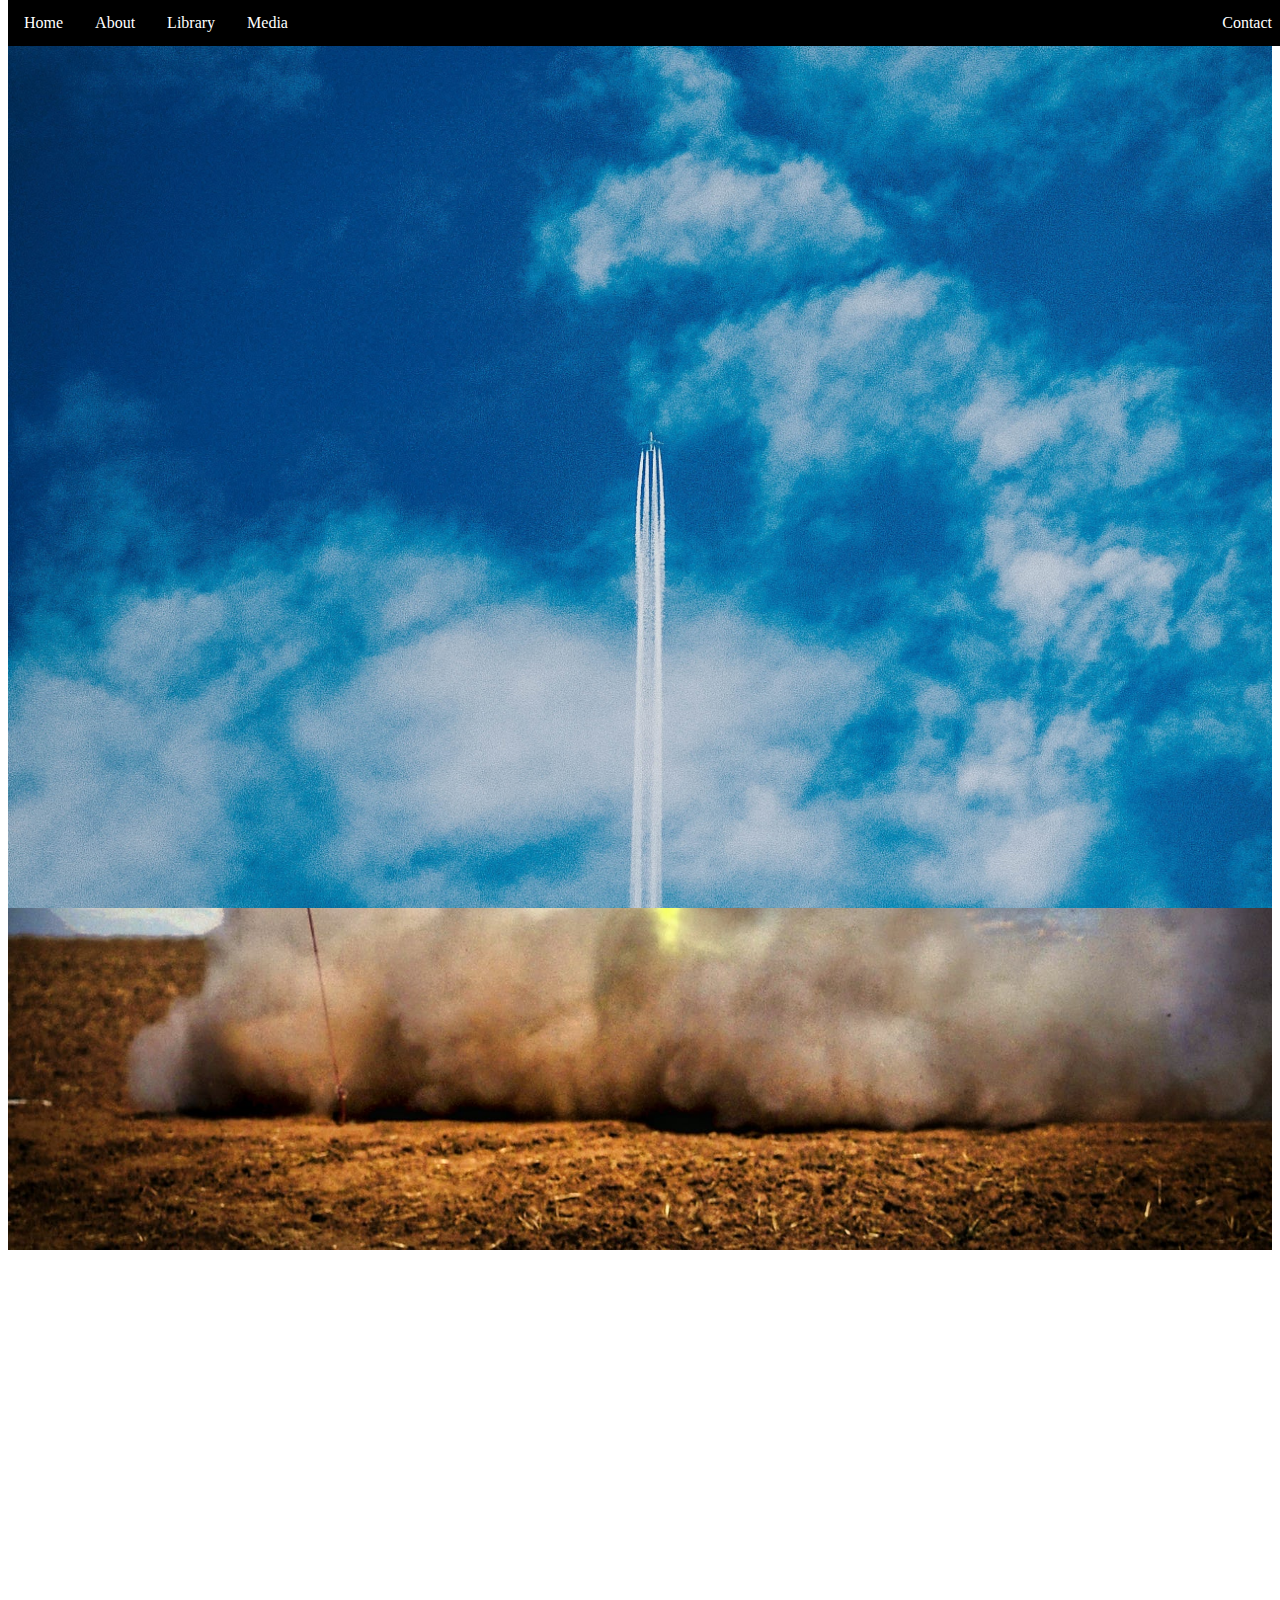
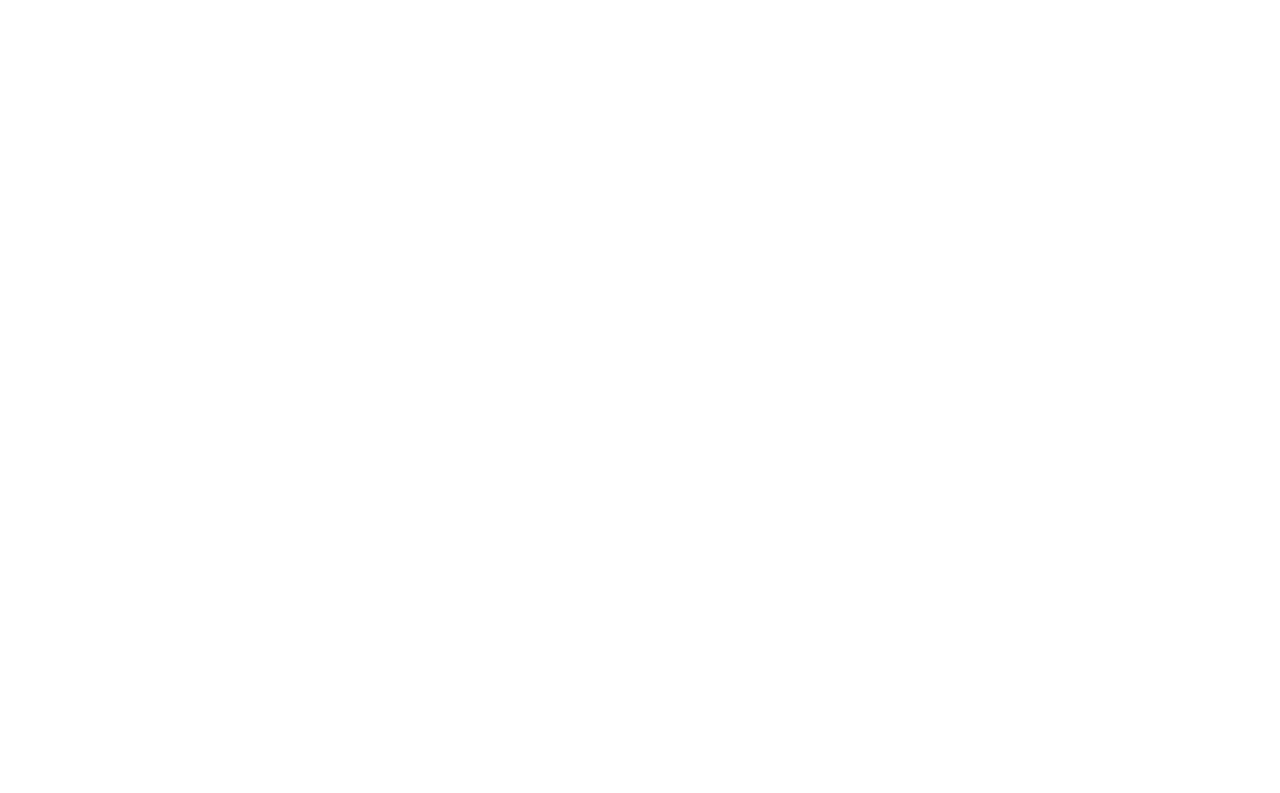
<file: index.html>
<!DOCTYPE html>
<html>

    <head>
        <meta charset="utf-8" />
        <meta name="viewport" content="width=device-width, initial-scale=1">
        <link rel="stylesheet" href="portal.css" type="text/css">
        <title>KP</title>
    </head>

    

    <body class="index">
        <header>
            <ol id="navBAR">
                <li class="navli"><a class="navitm" href="/website/index.html">Home</a></li>
                <li class="navli"><a class="navitm" href="/website/about.html">About</a></li>
                <li class="navli"><a class="navitm" href="/website/library.html">Library</a></li>
                <li class="navli"><a class="navitm" href="/website/media.html">Media</a></li>
                <li class="navli" style="float:right"><a class="navitm" href="/website/contact.html">Contact</a></li>
            </ol>
        </header>

        <div class="parallax"></div>

        <div style="        height: 65%;
        background-image: url('bg4.jpg');
        font-size: 36px;
        background-attachment: fixed;
        background-position: center;
        background-repeat: no-repeat;
        background-size: cover;
">
            
        </div>

        <div class="parallax2"></div>

    </body>

    
</html>
</file>
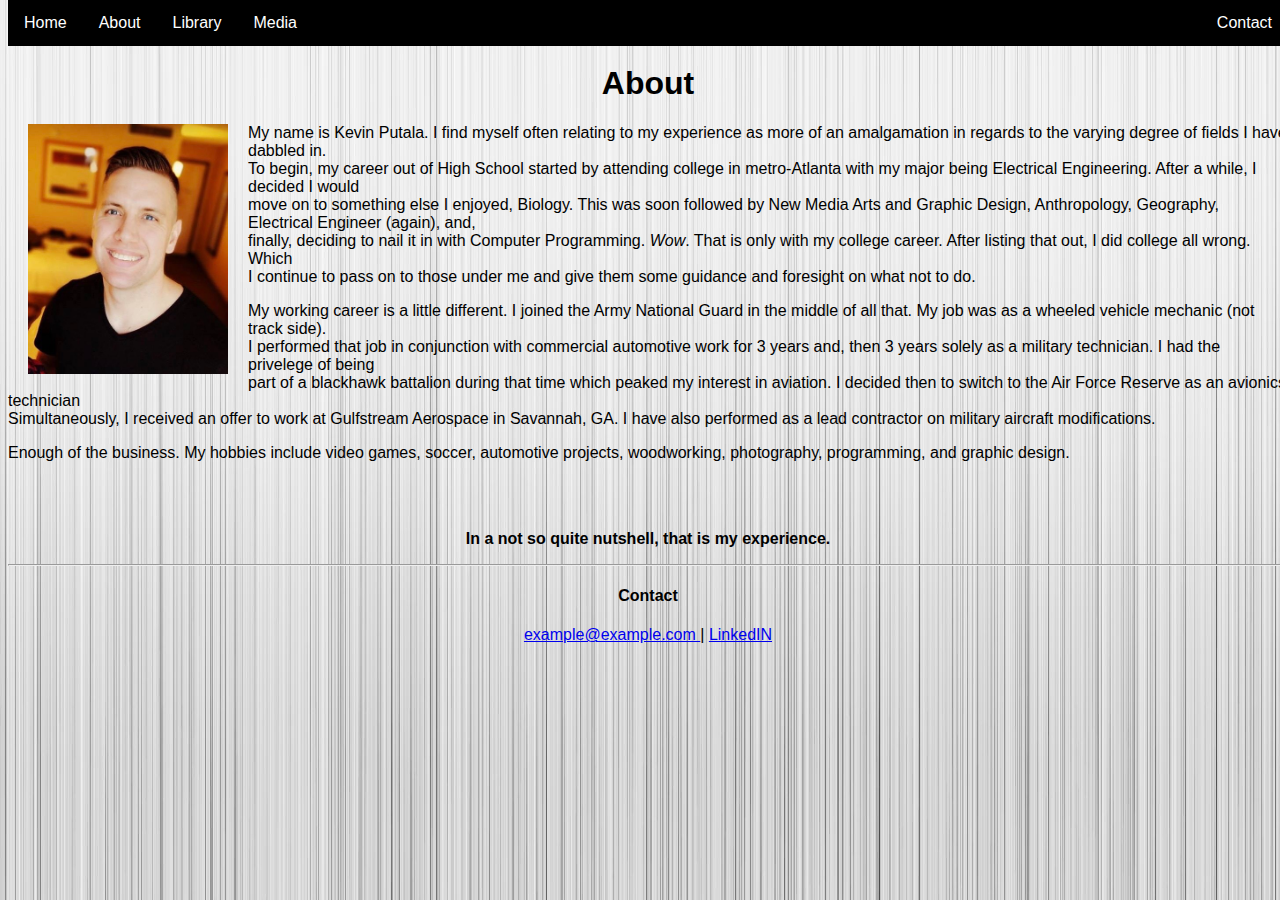
<file: about.html>
<!DOCTYPE html>
<html>
<head>
    <meta charset="utf-8" />
    <link rel="stylesheet" href="style.css" type="text/css">
    <title>About</title>
</head>


    <ol id="navBAR">
        <li class="navli"><a class="navitm" href="/website/index.html">Home</a></li>
        <li class="navli"><a class="navitm" href="/website/about.html">About</a></li>
        <li class="navli"><a class="navitm" href="/website/library.html">Library</a></li>
        <li class="navli"><a class="navitm" href="/website/media.html">Media</a></li>
        <li class="navli" style="float:right"><a class="navitm" href="/website/contact.html">Contact</a></li>
    </ol>
    <br />
    <br />
    <h1> About </h1>

    <div class="me" style="float: left; margin:0px 20px;">
        <img src="me.JPG" alt="photo" style="width:200px; height: 250px;">

    </div>
    <p style="text-align: left; width: auto;">
        My name is Kevin Putala. I find myself often relating to my experience as more of an amalgamation in regards to the varying degree of fields I have dabbled in. <br>
        To begin, my career out of High School started by attending college in metro-Atlanta with my major being Electrical Engineering. After a while, I decided I would <br>
        move on to something else I enjoyed, Biology. This was soon followed by New Media Arts and Graphic Design, Anthropology, Geography, Electrical Engineer (again), and, <br>
        finally, deciding to nail it in with Computer Programming. <em>Wow</em>. That is only with my college career. After listing that out, I did college all wrong. Which <br>
        I continue to pass on to those under me and give them some guidance and foresight on what not to do.
        <br>
    </p>
    <p style="text-align: left; width: auto;">
        My working career is a little different. I joined the Army National Guard in the middle of all that. My job was as a wheeled vehicle mechanic (not track side). <br>
        I performed that job in conjunction with commercial automotive work for 3 years and, then 3 years solely as a military technician. I had the privelege of being <br>
        part of a blackhawk battalion during that time which peaked my interest in aviation. I decided then to switch to the Air Force Reserve as an avionics technician<br>
        Simultaneously, I received an offer to work at Gulfstream Aerospace in Savannah, GA. I have also performed as a lead contractor on military aircraft modifications.<br>
    </p>
    <p style="text-align: left; width: auto;">
        Enough of the business. My hobbies include video games, soccer, automotive projects, woodworking, photography, programming, and graphic design.
    </p>
    <br>
    <br>
    <p style="text-align: center;">
        <b>In a not so quite nutshell, that is my experience.</b>
    </p>


    <footer style="text-align: center;">
        <hr>
        <h4> Contact </h4>
        <a href="mailto:kputala@example.com"> example@example.com </a> | <a href="https://www.linkedin.com/in/kevin-putala-80428990/"> LinkedIN </a>
    </footer>

</body>
</html>
</file>
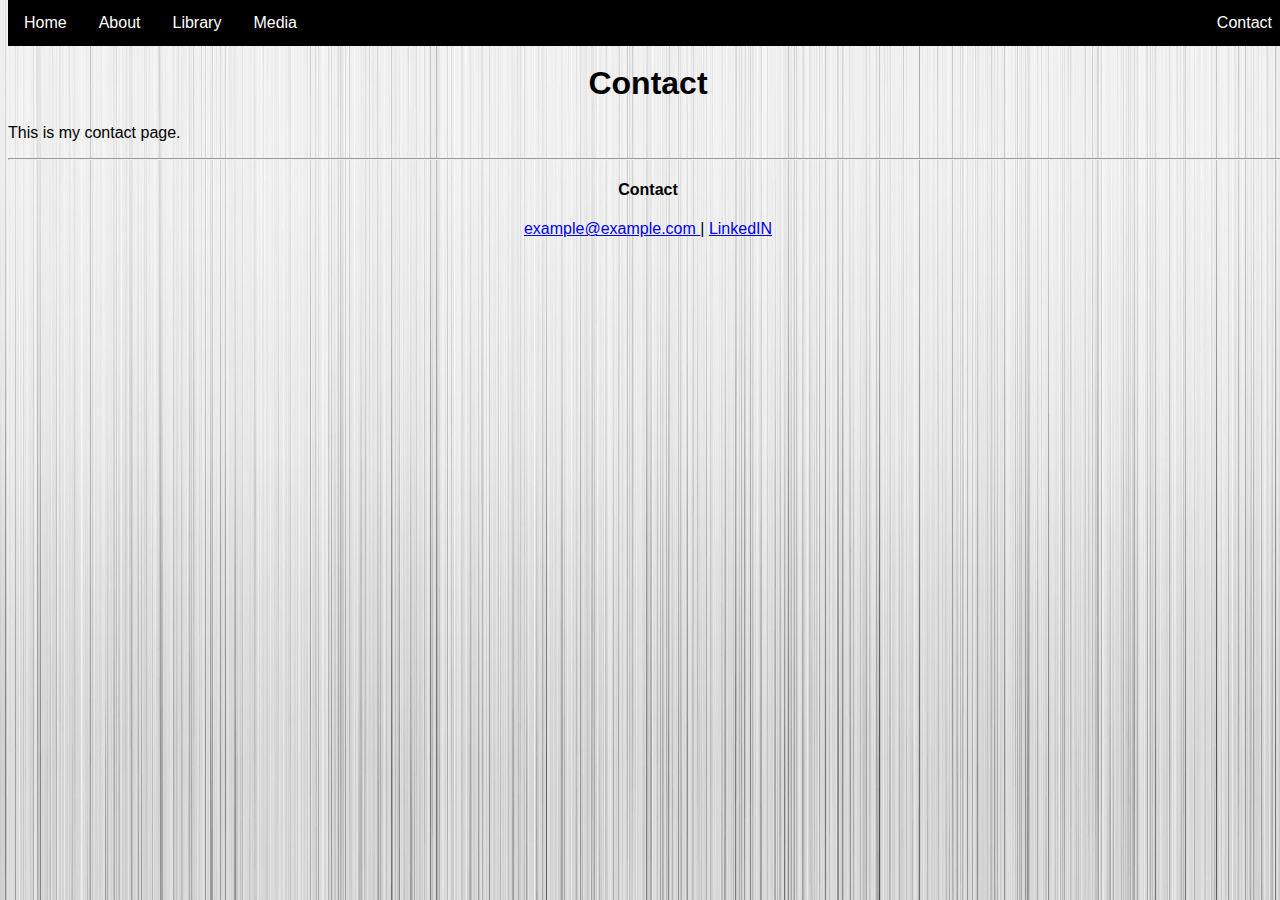
<file: contact.html>
<!DOCTYPE html>
<html>
<head>
    <meta charset="utf-8" />
    <title> Contact </title>
    <link rel="stylesheet" href="style.css" type="text/css">

</head>
<body style="background-image: url('bg2.jpg'); background-repeat: no-repeat;">

    <ol id="navBAR">
        <li class="navli"><a class="navitm" href="/website/index.html">Home</a></li>
        <li class="navli"><a class="navitm" href="/website/about.html">About</a></li>
        <li class="navli"><a class="navitm" href="/website/library.html">Library</a></li>
        <li class="navli"><a class="navitm" href="/website/media.html">Media</a></li>
        <li class="navli" style="float:right"><a class="navitm" href="/website/contact.html">Contact</a></li>
    </ol>
    <br />
    <br />
    <h1> Contact </h1>

    <p> This is my contact page. </p>


    <footer style="text-align: center;">
        <hr>
        <h4> Contact </h4>
        <a href="mailto:kputala@example.com"> example@example.com </a> | <a href="https://www.linkedin.com/in/kevin-putala-80428990/"> LinkedIN </a>
    </footer>
</body>
</html>
</file>
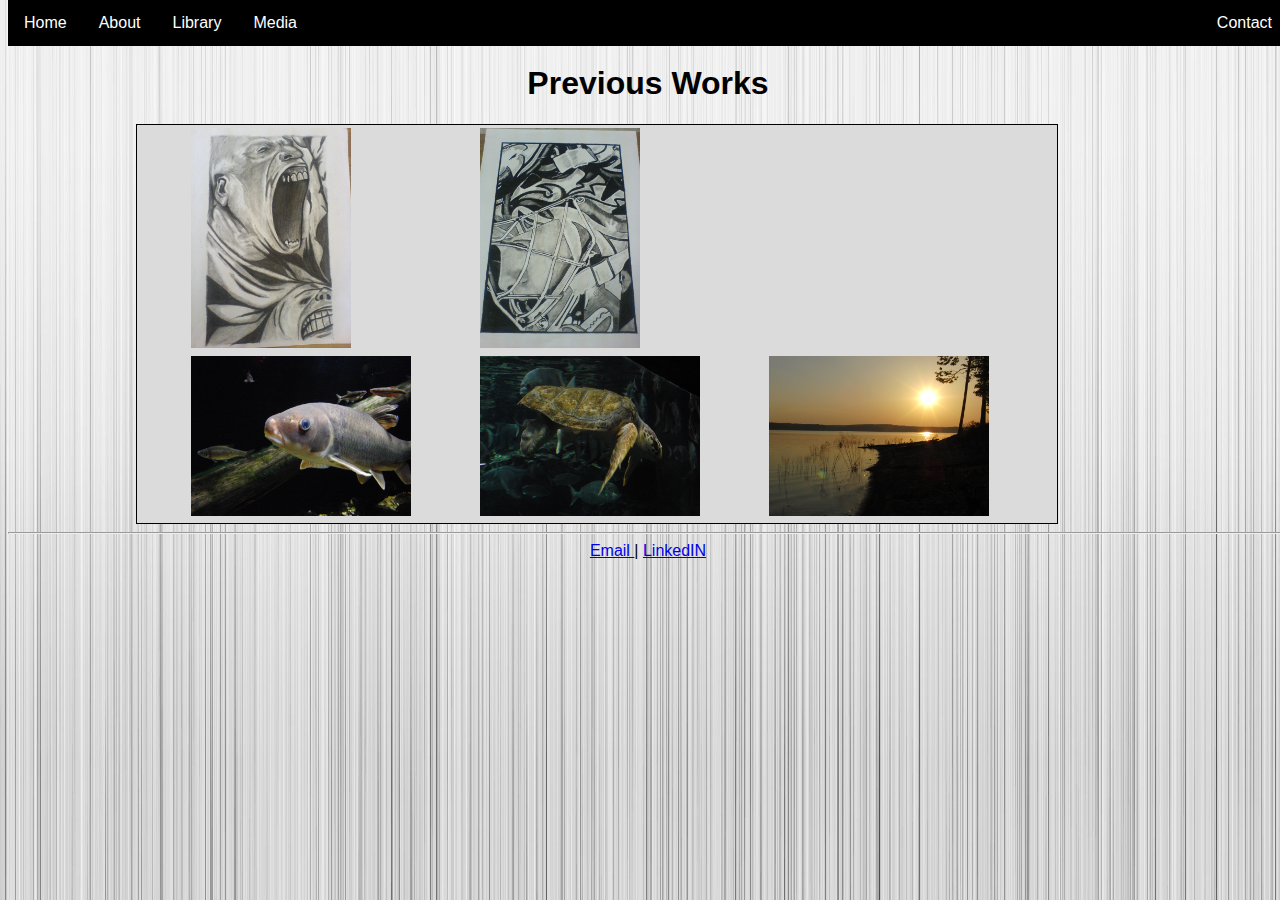
<file: library.html>
<!DOCTYPE html>
<html>
<head>
    <meta charset="utf-8" />
    <title> Library </title>
    <link rel="stylesheet" href="style.css" type="text/css">
</head>

<body>
    <ol id="navBAR">
        <li class="navli"><a class="navitm" href="/website/index.html">Home</a></li>
        <li class="navli"><a class="navitm" href="/website/about.html">About</a></li>
        <li class="navli"><a class="navitm" href="/website/library.html">Library</a></li>
        <li class="navli"><a class="navitm" href="/website/media.html">Media</a></li>
        <li class="navli" style="float:right"><a class="navitm" href="/website/contact.html">Contact</a></li>
    </ol>
    <br />
    <br />
    <h1> Previous Works </h1>

    
    <div class="container">
    <table class="portfolio">

        <tr>
            <td>
                <a href="https://github.com/kputala/website/blob/master/DSC00951.JPG?raw=true">
                    <img src="DSC00951.JPG" alt="charcoal" style="width:160px; height:220px; text-align: center;">
                </a>
            </td>
            <td>
                <a href="https://github.com/kputala/website/blob/master/DSC00036.JPG?raw=true">
                    <img src="DSC00036.JPG" alt="hockey mask" style="width:160px; height: 220px; text-align: center;">
                </a>
            </td>
        </tr>

        <tr>
            <td>
                <a href="https://github.com/kputala/website/blob/master/CIMG0425.JPG?raw=true">
                    <img src="CIMG0425.JPG" alt="aquarium1" style="width:220px; height: 160px; text-align: center;">
                </a>
            </td>
            <td>
                <a href="https://github.com/kputala/website/blob/master/CIMG0415.JPG?raw=true">
                    <img src="CIMG0415.JPG" alt="aquarium2" style="width:220px; height: 160px; text-align: center;">
                </a>
            </td>
            <td>
                <a href="https://github.com/kputala/website/blob/master/CIMG0214.JPG?raw=true">
                    <img src="CIMG0214.JPG" alt="photo" style="width:220px; height: 160px; text-align: center;">
                </a>
            </td>
        </tr>
    </table>
        </div> 


    <footer style="text-align: center;">
        <hr>
        
        <a href="mailto:kputala@example.com"> Email </a> | <a href="https://www.linkedin.com/in/kevin-putala-80428990/"> LinkedIN </a>
    </footer>
</body>
</html>
</file>
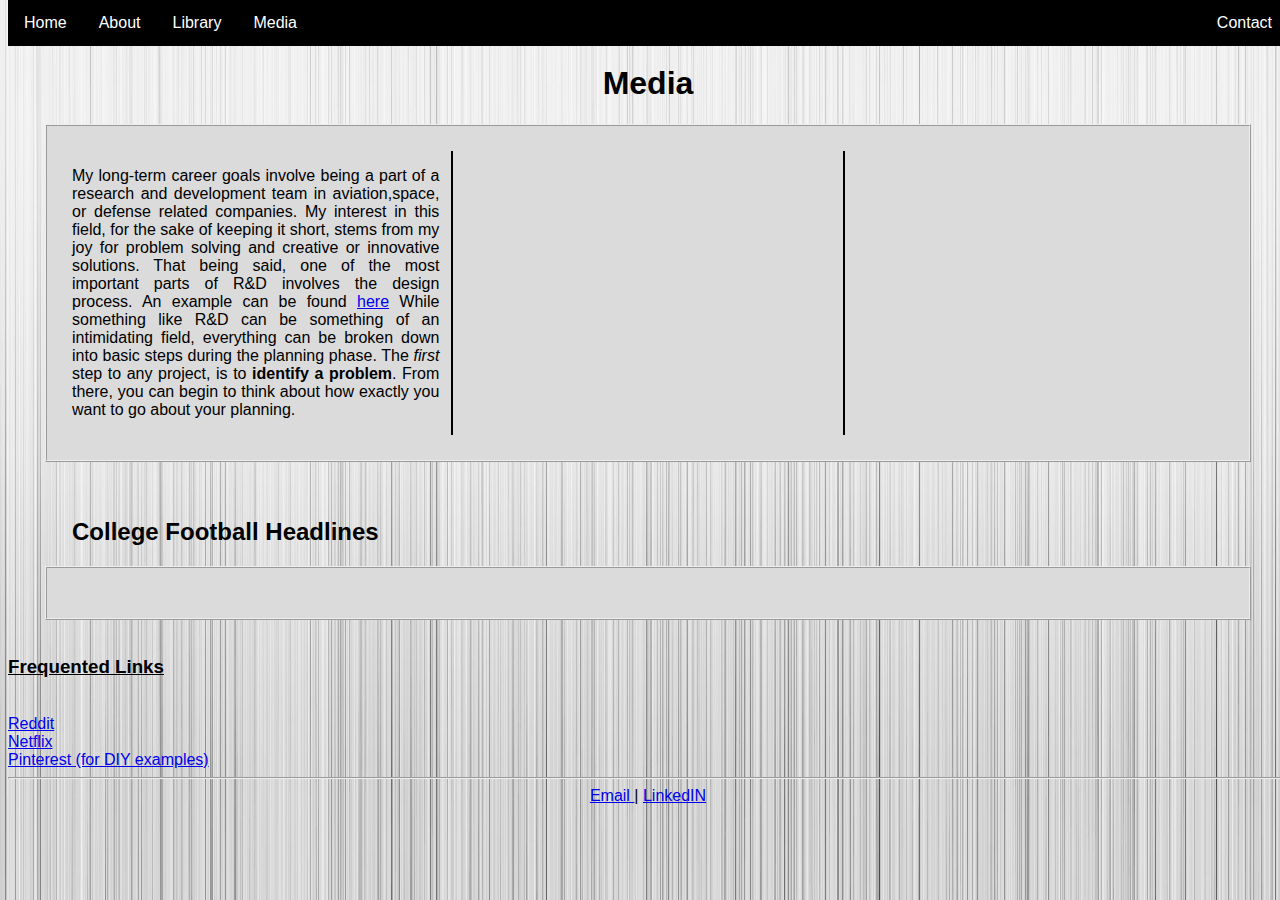
<file: media.html>
<!DOCTYPE html>
<html>
<head>
    <meta charset="utf-8">
    <meta name="viewport" content="width=device-width, initial-scale=1">
    <link rel="stylesheet" href="style.css" type="text/css">
    <title> Media </title>
</head>
<body>

    <ol id="navBAR">
        <li class="navli"><a class="navitm" href="/website/index.html">Home</a></li>
        <li class="navli"><a class="navitm" href="/website/about.html">About</a></li>
        <li class="navli"><a class="navitm" href="/website/library.html">Library</a></li>
        <li class="navli"><a class="navitm" href="/website/media.html">Media</a></li>
        <li class="navli" style="float:right"><a class="navitm" href="/website/contact.html">Contact</a></li>
    </ol>
    <br />
    <br />
    <h1 class="mediah"> Media </h1>
    <div class="mediadisplay">
        <p>
            My long-term career goals involve being a part of a research and development team in aviation,space, or defense related companies. My interest in this field, for the sake
            of keeping it short, stems from my joy for problem solving and creative or innovative solutions.
            That being said, one of the most important parts of R&D involves the design process. An example can be found <a href="https://www.scribbr.com/research-process/research-design/">here</a>
            While something like R&D can be something of an intimidating field, everything can be broken down into basic steps during the planning phase.
            The <em>first</em> step to any project, is to <b>identify a problem</b>. From there, you can begin to think about how exactly you want to go about your planning.

        <br />

        <div id="mediaVid">
            <iframe width="415" height="280" src="https://www.youtube.com/embed/XC31N9KbOEs" frameborder="0" allow="accelerometer; autoplay; clipboard-write; encrypted-media; gyroscope; picture-in-picture" allowfullscreen></iframe>
        </div>

        <br />
         
        </p>
    </div>
    <br /><br />
    <h2 style="padding-left: 5%;">College Football Headlines</h2>
    <div class="media2">
        <script src="//rss.bloople.net/?url=https%3A%2F%2Fwww.espn.com%2Fespn%2Frss%2Fncf%2Fnews&detail=100&limit=10&showtitle=false&type=js"><h3>College Football News</h3></script>
    </div>
    <br />
    <h3> <u>Frequented Links </u> </h3>
    <br />
        <a href="https://www.reddit.com">Reddit</a>
    <br />
        <a href="https://www.netflix.com">Netflix</a>
    <br />
        <a href="https://www.pinterest.com">Pinterest (for DIY examples)</a>
    


    <footer style="text-align: center;">
        <hr>
        
        <a href="mailto:kputala@example.com"> Email </a> | <a href="https://www.linkedin.com/in/kevin-putala-80428990/"> LinkedIN </a>
    </footer>

</body>
</html>
</file>
<file: portal.css>
body, html {
    height: 100%;
}

.parallax {
    
    background-image: url("bg3.jpg");
    height: 100%;
    width: 100%;
    /* Create the parallax scrolling effect */
    background-attachment: fixed;
    background-position: center;
    background-repeat: no-repeat;
    background-size: cover;
}

.parallax2 {
    background-image: url("bg5.jpg");
    height: 100%;
    width: 100%;
    /* Create the parallax scrolling effect */
    background-attachment: fixed;
    background-position: center;
    background-repeat: no-repeat;
    background-size: cover;
}

h1 {
    font-family: Arial, Helvetica, sans-serif;
    text-align: center;
}

p {
    font-family: Arial, Helvetica, sans-serif;
}

ol {
    list-style-type: none;
    margin: 0;
    padding: 0;
    overflow: hidden;
    background-color: black;
    position: fixed;
    top: 0;
    width: 100%;
}

li.navli {
    float: left;
}

    li.navli a {
        display: block;
        border-radius: 15px;
        color: white;
        text-align: center;
        padding: 14px 16px;
        text-decoration: none;
    }

/* Change the link color to orange(C55A11) on hover */
.active, .navitm:hover {
    background-color: #C55A11;
}
</file>
<file: style.css>
body {
    font-family: Arial, Helvetica, sans-serif;
    background-image: url("bg2.jpg");
    background-attachment: fixed;
    background-position: center;
    background-size: cover;
    background-repeat: no-repeat;
    height: 100%;
    width: 100%;
}

h1{
    font-family: Arial, Helvetica, sans-serif;
    text-align:center; 
}

p{
    font-family: Arial, Helvetica, sans-serif;
}

ol {
    list-style-type: none;
    margin: 0;
    padding: 0;
    overflow: hidden;
    background-color: black;
    position: fixed;
    top: 0;
    width: 100%;
}

li.navli {
    float: left;
    
}

    li.navli a {
        display: block;
        border-radius: 15px;
        color: white;
        text-align: center;
        padding: 14px 16px;
        text-decoration: none;
    }

/* Change the link color to orange(C55A11) on hover */
.active, .navitm:hover {
    background-color: #C55A11;
}
/* portfolio table layout*/

div.container {
    width: 80%;
    padding-left: 10%;
    
}

table {
    border: 1px solid black;
    width: 90%;
    padding-left: 5%;
    background-color: #DBDBDB;
    
}

th td {
    padding: 5px;
    text-align: center;
    vertical-align: central;
}



/*media display column layout*/


div.mediadisplay {
    background-color: #DBDBDB;
    border: ridge 2px;
    margin: auto;
    column-count: 3;
    column-width: 250px;
    column-gap: 25px;
    column-rule: 2px solid black;
    text-align: justify;
    padding: 25px;
    max-width: 90%;
    
    
}

h2.mediah {
    column-span: all;
}

div.mediaVid {
    display: block;
    width: 250px;
    align-content:center;
}

/*Contact Form*/



input[type=text], select, textarea {
    width: 75%;
    padding: 12px;
    border: 1px solid #ccc;
    border-radius: 4px;
    resize: vertical;
}

label {
    padding: 12px 12px 12px 0;
    display: inline-block;
}

input[type=submit] {
    background-color: #C55A11;
    color: white;
    padding: 12px 20px;
    border: none;
    border-radius: 4px;
    cursor: pointer;
    float: right;
}

    input[type=submit]:hover {
        background-color: #45a049;
    }

.frmContain {
    border-radius: 5px;
    background-color: #637EA1;
    padding: 20px;
    width: 80%;
    margin: auto;
}

.frm-25 {
    float: left;
    width: 25%;
    margin-top: 6px;
}

.frm-75 {
    float: left;
    width: 75%;
    margin-top: 6px;
}

/* Clear floats after the columns */
.row:after {
    content: "";
    display: table;
    clear: both;
}

/* Responsive layout*/
@media screen and (max-width: 600px) {
    .frm-25, .frm-75, input[type=submit] {
        width: 100%;
        margin-top: 0;
    }
}


div.media2 {
    background-color: #DBDBDB;
    border: ridge 2px;
    margin: auto;
    column-count: 3;
    column-width: 250px;
    column-gap: 25px;
    column-rule: 2px solid black;
    text-align: justify;
    padding: 25px;
    max-width: 90%;
}
</file>
